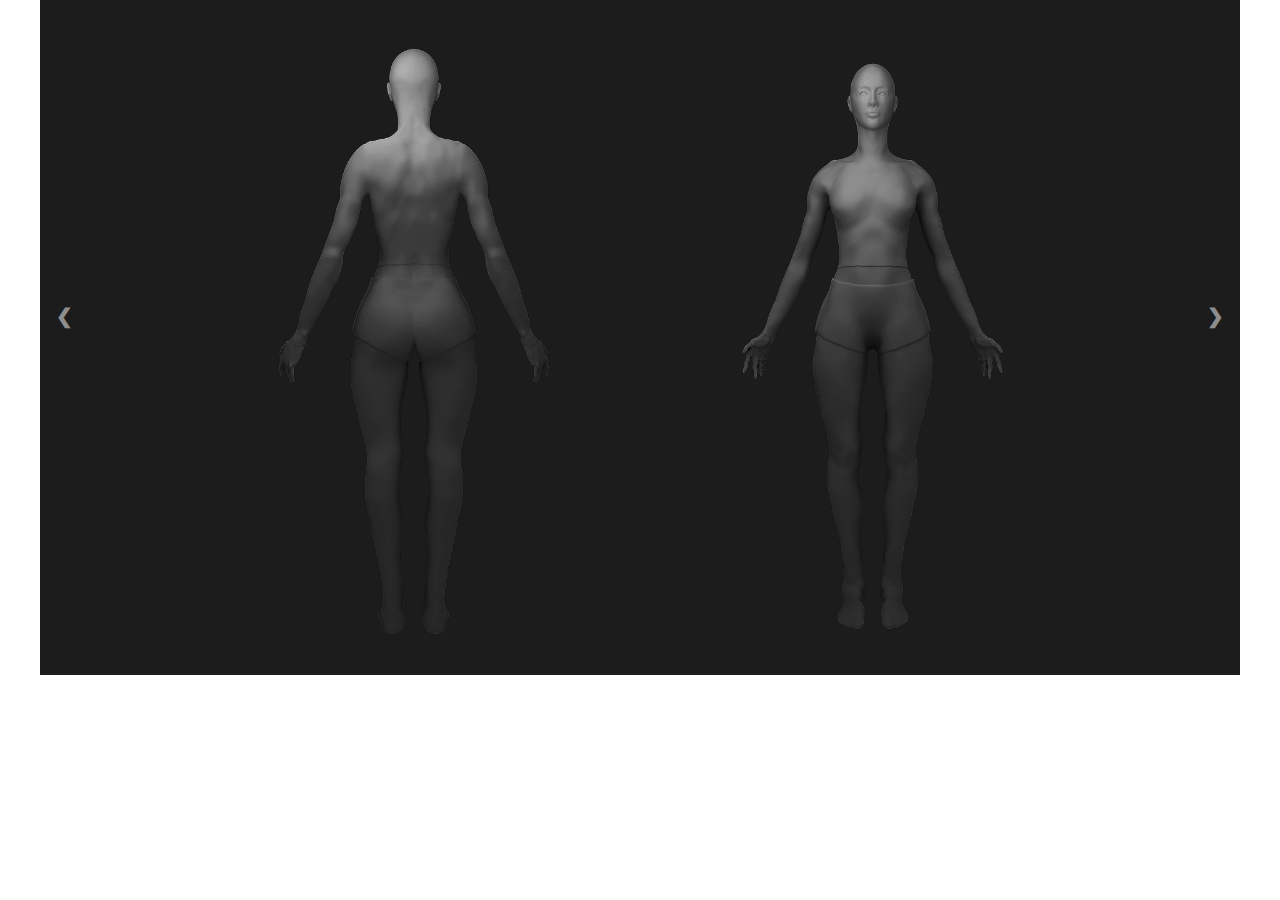
<file: webdesign2.09/Code/lightbox.html>
<!DOCTYPE html>
<html>
<meta name="viewport" content="width=device-width, initial-scale=1">
<style>
body {
  font-family: Verdana, sans-serif;
  margin: 0;
}

* {
  box-sizing: border-box;
}





/* The Modal (background) */


/* Modal Content */
.modal-content {
  position: relative;
  background-color: #fefefe;
  margin: auto;
  padding: 0;
  width: 100%;
  max-width: 1200px;
}

/* The Close Button */
/*.close {
  color: white;
  position: absolute;
  top: 10px;
  right: 25px;
  font-size: 35px;
  font-weight: bold;
}

.close:hover,
.close:focus {
  color: #999;
  text-decoration: none;
  cursor: pointer;
}*/

.mySlides {
    position: block;
    height:100%;
    width:100%;
}

.cursor {
  cursor: pointer;
}

/* Next & previous buttons */
.prev,
.next {
  cursor: pointer;
  position:absolute;
  top: 50%;
  width: auto;
  padding: 16px;
  margin-top: -50px;
  color: white;
  font-weight: bold;
  font-size: 20px;
  transition: 0.6s ease;
  border-radius: 0 3px 3px 0;
  user-select: none;
  -webkit-user-select: none;
    opacity: 0.5;
}

/* Position the "next button" to the right */
.next {
  right: 0;
  border-radius: 3px 0 0 3px;
}

/* On hover, add a black background color with a little bit see-through */
.prev:hover,
.next:hover {
  background-color: rgba(0, 0, 0, 0);
    opacity: 1;
}

/* Number text (1/3 etc) */
.numbertext {
  color: #f2f2f2;
  font-size: 12px;
  padding: 8px 12px;
  position: absolute;
  top: 0;
    display:none;
}

img {
  margin-bottom: -4px;
}


.demo {
  opacity: 0;
}

.active,
.demo:hover {
  opacity: 1;
    
}

img.hover-shadow {
  transition: 0.3s;
}

.hover-shadow:hover {
  box-shadow: 0 4px 8px 0 rgba(0, 0, 0, 0.2), 0 6px 20px 0 rgba(0, 0, 0, 0.19);
}

p {
        text-align: center;
        background-color: rgb(	234, 234, 234);
    }
</style>
<body>



  <div class="modal-content">

    <div class="mySlides">
      <div class="numbertext"></div>
      <img src="images/mod_1.png" style="width:100%">
   <!-- <a href="#"><p>3D view</p></a>-->
    </div>


    <div class="mySlides">
      <div class="numbertext"></div>
      <img src="images/mod_2.png" style="width:100%">
      <!--  <a href="object_orbit.html"><p>3D view</p></a> -->
    </div>
    
    <div class="mySlides">
      <div class="numbertext"></div>
      <img src="images/mod_3.png" style="width:100%">
    </div>
    
    <a class="prev" onclick="plusSlides(-1)">&#10094;</a>
    <a class="next" onclick="plusSlides(1)">&#10095;</a>

    <div class="caption-container">
      <p id="caption"></p>
    </div>


   
  </div>
</div>

<script>

var slideIndex = 1;
showSlides(slideIndex);

function plusSlides(n) {
  showSlides(slideIndex += n);
}

function currentSlide(n) {
  showSlides(slideIndex = n);
}

function showSlides(n) {
  var i;
  var slides = document.getElementsByClassName("mySlides");
  var dots = document.getElementsByClassName("demo");
  var captionText = document.getElementById("caption");
  if (n > slides.length) {slideIndex = 1}
  if (n < 1) {slideIndex = slides.length}
  for (i = 0; i < slides.length; i++) {
      slides[i].style.display = "none";
  }
  for (i = 0; i < dots.length; i++) {
      dots[i].className = dots[i].className.replace(" active", "");
  }
  slides[slideIndex-1].style.display = "block";
  dots[slideIndex-1].className += " active";
  captionText.innerHTML = dots[slideIndex-1].alt;
}
</script>
    
</body>
</html>
</file>
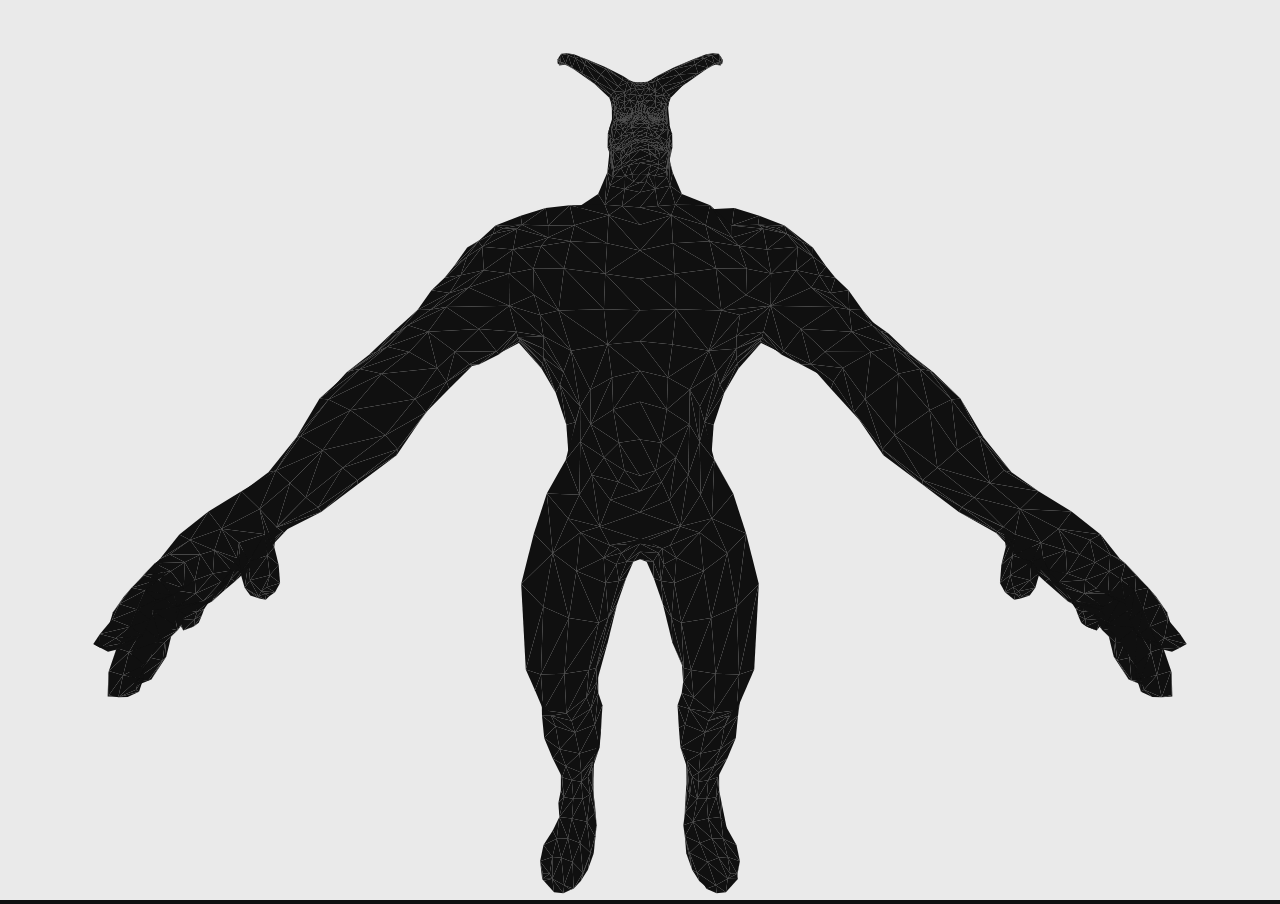
<file: webdesign2.09/Code/object2.html>
<!DOCTYPE html>
<html lang="en">
	<head>
		<title>object_2</title>
		<meta charset="utf-8">
		<meta name="viewport" content="width=device-width, user-scalable=no, minimum-scale=1.0, maximum-scale=1.0">
		<style>
			body {
				background:	
rgb(16,16,16) ;
				padding:0;
				margin:0;
				overflow:hidden;
				font-family:georgia;
				text-align:center;
			}
			h1 { }
			a { color:skyblue }
			canvas { pointer-events:none; z-index:10; }
			#d { text-align:center; margin:1em 0 -11.4em 0; z-index:0; position:relative; display:block }
			.button { background:	
rgb(16,16,16); color:	
rgb(16,16,16); padding:0.2em 0.5em; cursor:pointer }
			.inactive { background:	
rgb(16,16,16); color:	
rgb(16,16,16) }
		</style>
	</head>

	<body>

		<script src="js/three.js"></script>
        <script src="js/loader/OBJLoader.js"></script>

		<script src="js/Projector.js"></script>
		<script src="js/CanvasRenderer.js"></script>

		<script src="js/stats.min.js"></script>

		<script>
            var renderer = new THREE.WebGLRenderer({ alpha: true} );
			var SCREEN_WIDTH = window.innerWidth;
			var SCREEN_HEIGHT = window.innerHeight;
			var FLOOR = -250;
			var container, stats;
			var camera, scene, canvasRenderer, webglRenderer;
			var mesh, zmesh, geometry, material;
			var directionalLight, pointLight;
			var mouseX = 0, mouseY = 0;
			var windowHalfX = window.innerWidth / 2;
			var windowHalfY = window.innerHeight / 2;
            var maxCameraRotX = 70;
            var maxCameraRotY = 70;
			var clock = new THREE.Clock();
			document.addEventListener( 'mousemove', onDocumentMouseMove, false );
			init();
			animate();
			function init() {
				container = document.createElement('div');
				document.body.appendChild(container);
				camera = new THREE.PerspectiveCamera( 75, SCREEN_WIDTH / SCREEN_HEIGHT, 1, 100000 );
				camera.position.z = 500;
				scene = new THREE.Scene();
				scene.background = new THREE.Color(0xFFEAEAEA);
				// Spheres
				
				// Torus
				 var loader = new THREE.OBJLoader();
            
            loader.load 
            (
                'models/obj/2.obj',
                
                function(object)
                {
                    var objectMaterial = new THREE.MeshPhongMaterial ({color:0xffffff});
                    scene.add(object);
                    object.position.z = 0;//5
                    object.position.y = 0;
                    object.position.x = 0;//-1.3
                }
            );
				// Lights
				var ambient = new THREE.AmbientLight( 0x101010 );
				scene.add( ambient );
				directionalLight = new THREE.DirectionalLight( 0xffffff );
				directionalLight.position.set( 0, -70, 100 ).normalize();
				setTimeout( function () {
					scene.add( directionalLight );
				}, 3000 );
				pointLight = new THREE.PointLight( 0xffaa00 );
				//scene.add( pointLight );
				
				canvasRenderer = new THREE.CanvasRenderer();
				canvasRenderer.setPixelRatio( window.devicePixelRatio );
				canvasRenderer.setSize( SCREEN_WIDTH, SCREEN_HEIGHT );
				container.appendChild( canvasRenderer.domElement );
				webglRenderer = new THREE.WebGLRenderer({alpha: true});
				webglRenderer.setPixelRatio( window.devicePixelRatio );
				webglRenderer.setSize( SCREEN_WIDTH, SCREEN_HEIGHT );
				webglRenderer.domElement.style.position = "relative";
			
				//
				window.addEventListener( 'resize', onWindowResize, false );
			}
			function onWindowResize() {
				SCREEN_WIDTH = window.innerWidth;
				SCREEN_HEIGHT = window.innerHeight;
				camera.aspect = SCREEN_WIDTH / SCREEN_HEIGHT;
				camera.updateProjectionMatrix();
				canvasRenderer.setSize( SCREEN_WIDTH, SCREEN_HEIGHT );
				webglRenderer.setSize( SCREEN_WIDTH, SCREEN_HEIGHT );
			}
			function onDocumentMouseMove( event ) {
				mouseX = ( event.clientX - windowHalfX );
				mouseY = ( event.clientY - windowHalfY );
			}
			//
			function animate() {
				requestAnimationFrame( animate );
				render();
			}
			function render() {
				var delta = clock.getDelta();
				camera.position.x += ( mouseX - camera.position.x ) * 0.05;
				camera.position.y += ( - mouseY - camera.position.y ) * 0.05;
				camera.lookAt( scene.position );
				
				canvasRenderer.render( scene, camera );
				webglRenderer.render( scene, camera );
			}
		</script>

	</body>
</html>
</file>
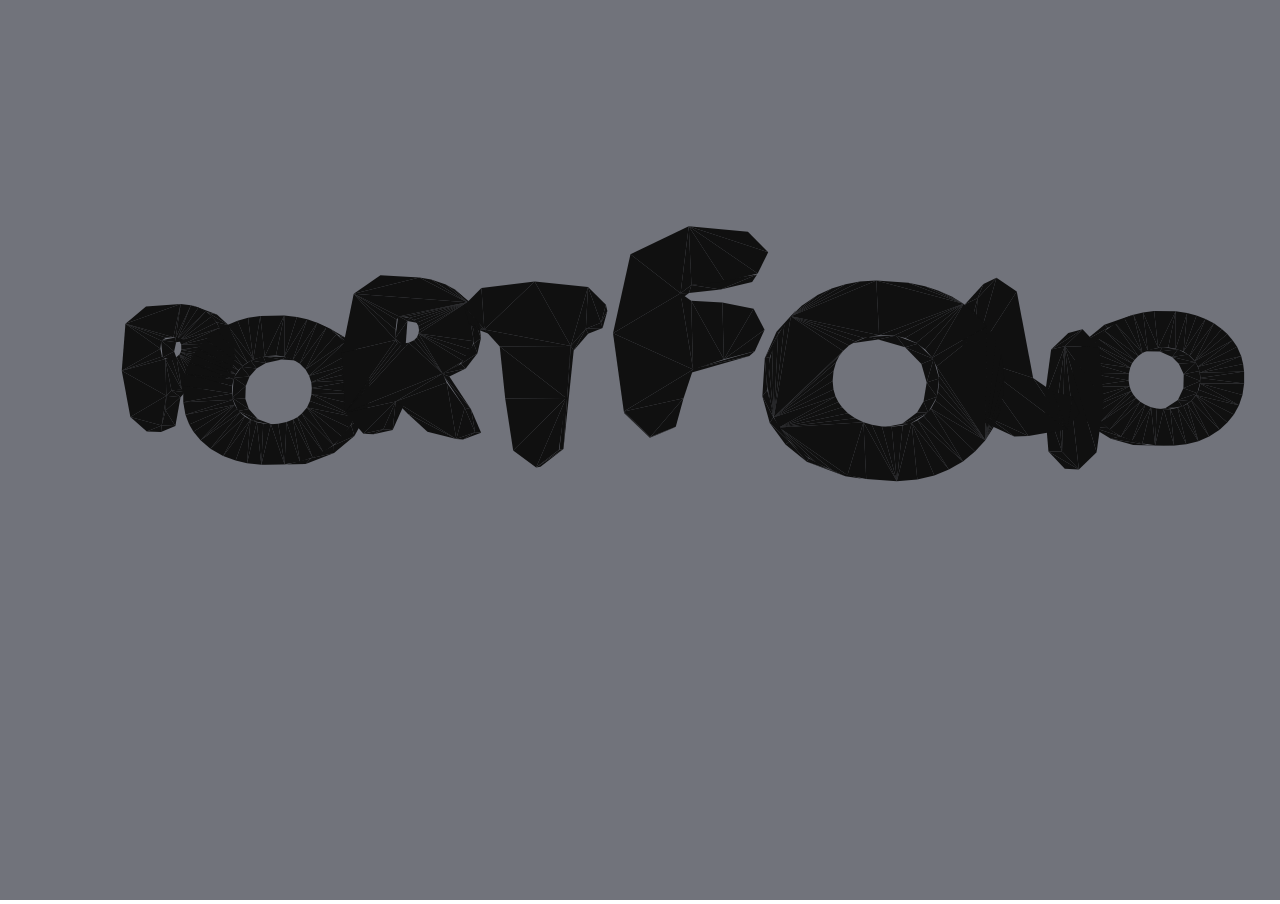
<file: webdesign2.09/Code/title_portfolio.html>
<!DOCTYPE html>
<html lang="en">
	<head>
		<title>object_2</title>
		<meta charset="utf-8">
		<meta name="viewport" content="width=device-width, user-scalable=no, minimum-scale=1.0, maximum-scale=1.0">
		<style>
			body {
				
				padding:0;
				margin:0;
				overflow:hidden;
				font-family:georgia;
				text-align:center;
			}
			h1 { }
		
			canvas { pointer-events:none; z-index:10; }
			#d { text-align:center; margin:1em 0 -11.4em 0; z-index:0; position:relative; display:block }
			.button { background:#000; color:#fff; padding:0.2em 0.5em; cursor:pointer }
			.inactive { background:#999; color:#eee }
		</style>
	</head>

	<body>

		<script src="js/three.js"></script>
        <script src="js/loader/OBJLoader.js"></script>

		<script src="js/Projector.js"></script>
		<script src="js/CanvasRenderer.js"></script>

		<script src="js/stats.min.js"></script>

		<script>
         
			var SCREEN_WIDTH = window.innerWidth;
			var SCREEN_HEIGHT = window.innerHeight;
			var FLOOR = -250;
			var container, stats;
			var camera, scene, canvasRenderer, webglRenderer;
               var renderer = new THREE.WebGLRenderer({ alpha: true} );
			var mesh, zmesh, geometry, material;
			var directionalLight, pointLight;
			var mouseX = 0, mouseY = 0;
			var windowHalfX = window.innerWidth / 2;
			var windowHalfY = window.innerHeight / 2;
            var maxCameraRotX = 70;
            var maxCameraRotY = 70;
			var clock = new THREE.Clock();
			document.addEventListener( 'mousemove', onDocumentMouseMove, false );
			init();
			animate();
			function init() {
				container = document.createElement('div');
				document.body.appendChild(container);
				camera = new THREE.PerspectiveCamera( 75, SCREEN_WIDTH / SCREEN_HEIGHT, 250, 100000 );
				camera.position.z = 400;
				scene = new THREE.Scene();
				scene.background = new THREE.Color( 0x71737B );
                //scene.background = new THREE.Color(rgba(113,115,123, 0.8));
                
				// Spheres
				
				// Torus
				 var loader = new THREE.OBJLoader();
            
            loader.load 
            (
                'models/obj/portfolio2.obj',
                
                function(object)
                {
                    var objectMaterial = new THREE.MeshPhongMaterial ({color:0xffffff});
                    scene.add(object);
                    object.position.z = 0;//5
                    object.position.y = 0;
                    object.position.x = 0;//-1.3
                }
            );
				// Lights
				var ambient = new THREE.AmbientLight( 0x101010 );
				scene.add( ambient );
				directionalLight = new THREE.DirectionalLight( 0xffffff );
				directionalLight.position.set( 0, -70, 100 ).normalize();
				setTimeout( function () {
					scene.add( directionalLight );
				}, 3000 );
				pointLight = new THREE.PointLight( 0xffaa00 );
				//scene.add( pointLight );
				
				canvasRenderer = new THREE.CanvasRenderer();
				canvasRenderer.setPixelRatio( window.devicePixelRatio );
				canvasRenderer.setSize( SCREEN_WIDTH, SCREEN_HEIGHT );
				container.appendChild( canvasRenderer.domElement );
				webglRenderer = new THREE.WebGLRenderer({alpha: true});
				webglRenderer.setPixelRatio( window.devicePixelRatio );
				webglRenderer.setSize( SCREEN_WIDTH, SCREEN_HEIGHT );
				webglRenderer.domElement.style.position = "relative";
			
				//
				window.addEventListener( 'resize', onWindowResize, false );
			}
			function onWindowResize() {
				SCREEN_WIDTH = window.innerWidth;
				SCREEN_HEIGHT = window.innerHeight;
				camera.aspect = SCREEN_WIDTH / SCREEN_HEIGHT;
				camera.updateProjectionMatrix();
				canvasRenderer.setSize( SCREEN_WIDTH, SCREEN_HEIGHT );
				webglRenderer.setSize( SCREEN_WIDTH, SCREEN_HEIGHT );
			}
			function onDocumentMouseMove( event ) {
				mouseX = ( event.clientX - windowHalfX );
				mouseY = ( event.clientY - windowHalfY );
			}
			//
			function animate() {
				requestAnimationFrame( animate );
				render();
			}
			function render() {
				var delta = clock.getDelta();
				camera.position.x += ( mouseX - camera.position.x ) * 0.02;
				camera.position.y += ( - mouseY - camera.position.y ) * 0.02;
				camera.lookAt( scene.position );
				
				canvasRenderer.render( scene, camera );
				webglRenderer.render( scene, camera );
			}
		</script>

	</body>
</html>
</file>
